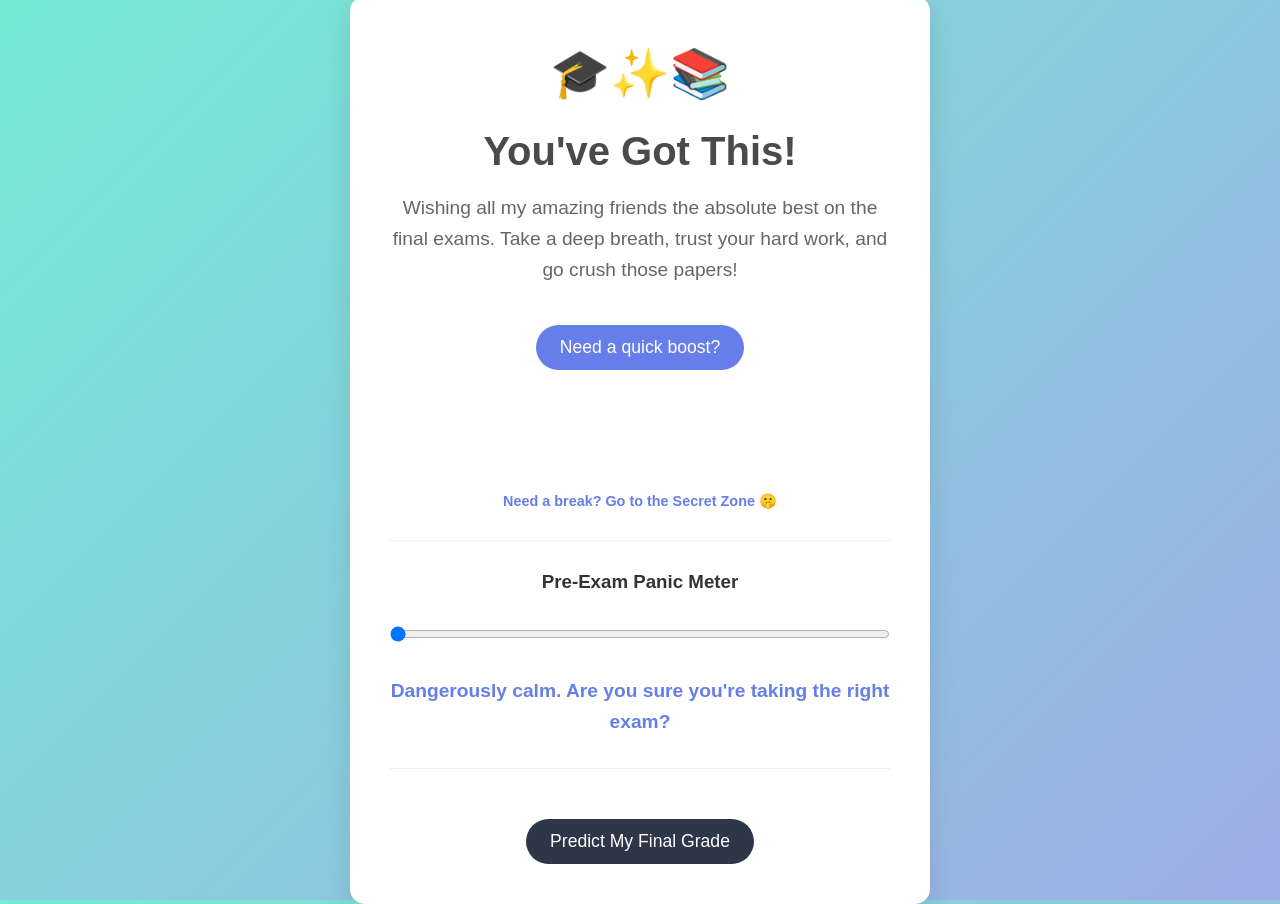
<file: index.html>
<!DOCTYPE html>
<html lang="en">
<head>
    <meta charset="UTF-8">
    <meta name="viewport" content="width=device-width, initial-scale=1.0">
    <title>Good Luck on Finals!</title>
    <link rel="stylesheet" href="style.css">
</head>
<body>

    <div class="card">
        <div class="emoji">🎓✨📚</div>
        <h1>You've Got This!</h1>
        <p>Wishing all my amazing friends the absolute best on the final exams. Take a deep breath, trust your hard work, and go crush those papers!</p>
        
        <button onclick="generateQuote()">Need a quick boost?</button>
        
        <div id="quote"></div>
        <br><a href="surprise.html" class="nav-link">Need a break? Go to the Secret Zone 🤫</a>
        <hr style="border: 0; border-top: 1px solid #eee; margin: 30px 0;">
        <h3>Pre-Exam Panic Meter</h3>
        <input type="range" id="panic-slider" min="0" max="100" value="0" oninput="updatePanicLevel()">
        <p id="panic-output" style="font-weight: bold; color: #667eea;">Dangerously calm. Are you sure you're taking the right exam?</p>

        <hr style="border: 0; border-top: 1px solid #eee; margin: 30px 0;">
        <button onclick="startHack()" id="hack-btn" style="background-color: #2d3748;">Predict My Final Grade</button>
        
        <div id="terminal" style="display: none;">
            <div id="terminal-text"></div>
    </div>

    <script src="script.js"></script>
</body>
</html>
</file>
<file: style.css>
body {
    margin: 0;
    padding: 0;
    font-family: 'Segoe UI', Tahoma, Geneva, Verdana, sans-serif;
    background: linear-gradient(135deg, #74ebd5 0%, #9face6 100%);
    display: flex;
    justify-content: center;
    align-items: center;
    height: 100vh;
    color: #333;
}

.card {
    background-color: white;
    padding: 40px;
    border-radius: 15px;
    box-shadow: 0 10px 30px rgba(0, 0, 0, 0.1);
    text-align: center;
    max-width: 500px;
    width: 90%;
}

h1 {
    color: #4a4a4a;
    font-size: 2.5em;
    margin-bottom: 10px;
}

p {
    font-size: 1.2em;
    line-height: 1.6;
    color: #666;
}

.emoji {
    font-size: 3em;
    margin: 10px 0;
}

button {
    background-color: #667eea;
    color: white;
    border: none;
    padding: 12px 24px;
    font-size: 1.1em;
    border-radius: 25px;
    cursor: pointer;
    margin-top: 20px;
    transition: background-color 0.3s ease, transform 0.1s ease;
}

button:hover {
    background-color: #5a67d8;
}

button:active {
    transform: scale(0.95);
}

#quote {
    margin-top: 25px;
    font-style: italic;
    font-weight: bold;
    color: #4a4a4a;
    min-height: 60px;
}

.surprise-bg {
    background: linear-gradient(135deg, #fbc2eb 0%, #a6c1ee 100%);
}

.nav-link {
    display: inline-block;
    margin-top: 20px;
    color: #667eea;
    text-decoration: none;
    font-weight: bold;
    font-size: 0.9em;
    transition: color 0.3s ease;
}

.nav-link:hover {
    color: #5a67d8;
    text-decoration: underline;
}


input[type=range] {
    width: 100%;
    margin: 15px 0;
}


@keyframes shake {
    0% { transform: translate(1px, 1px) rotate(0deg); }
    10% { transform: translate(-1px, -2px) rotate(-1deg); }
    20% { transform: translate(-3px, 0px) rotate(1deg); }
    30% { transform: translate(3px, 2px) rotate(0deg); }
    40% { transform: translate(1px, -1px) rotate(1deg); }
    50% { transform: translate(-1px, 2px) rotate(-1deg); }
    60% { transform: translate(-3px, 1px) rotate(0deg); }
    70% { transform: translate(3px, 1px) rotate(-1deg); }
    80% { transform: translate(-1px, -1px) rotate(1deg); }
    90% { transform: translate(1px, 2px) rotate(0deg); }
    100% { transform: translate(1px, -2px) rotate(-1deg); }
}

.panic-mode {
    animation: shake 0.5s;
    animation-iteration-count: infinite;
    background: linear-gradient(135deg, #ff4b2b 0%, #ff416c 100%) !important;
}


#terminal {
    background-color: #1a202c;
    color: #48bb78;
    font-family: 'Courier New', Courier, monospace;
    text-align: left;
    padding: 15px;
    border-radius: 8px;
    margin-top: 20px;
    height: 150px;
    overflow-y: auto;
    font-size: 0.9em;
    box-shadow: inset 0 0 10px rgba(0,0,0,0.5);
}

.terminal-line {
    margin: 5px 0;
    border-right: 2px solid #48bb78;
    white-space: nowrap;
    overflow: hidden;
    animation: typing 0.5s steps(40, end), blink-caret .75s step-end infinite;
}

@keyframes typing {
  from { width: 0 }
  to { width: 100% }
}

@keyframes blink-caret {
  from, to { border-color: transparent }
  50% { border-color: #48bb78; }
}
</file>
